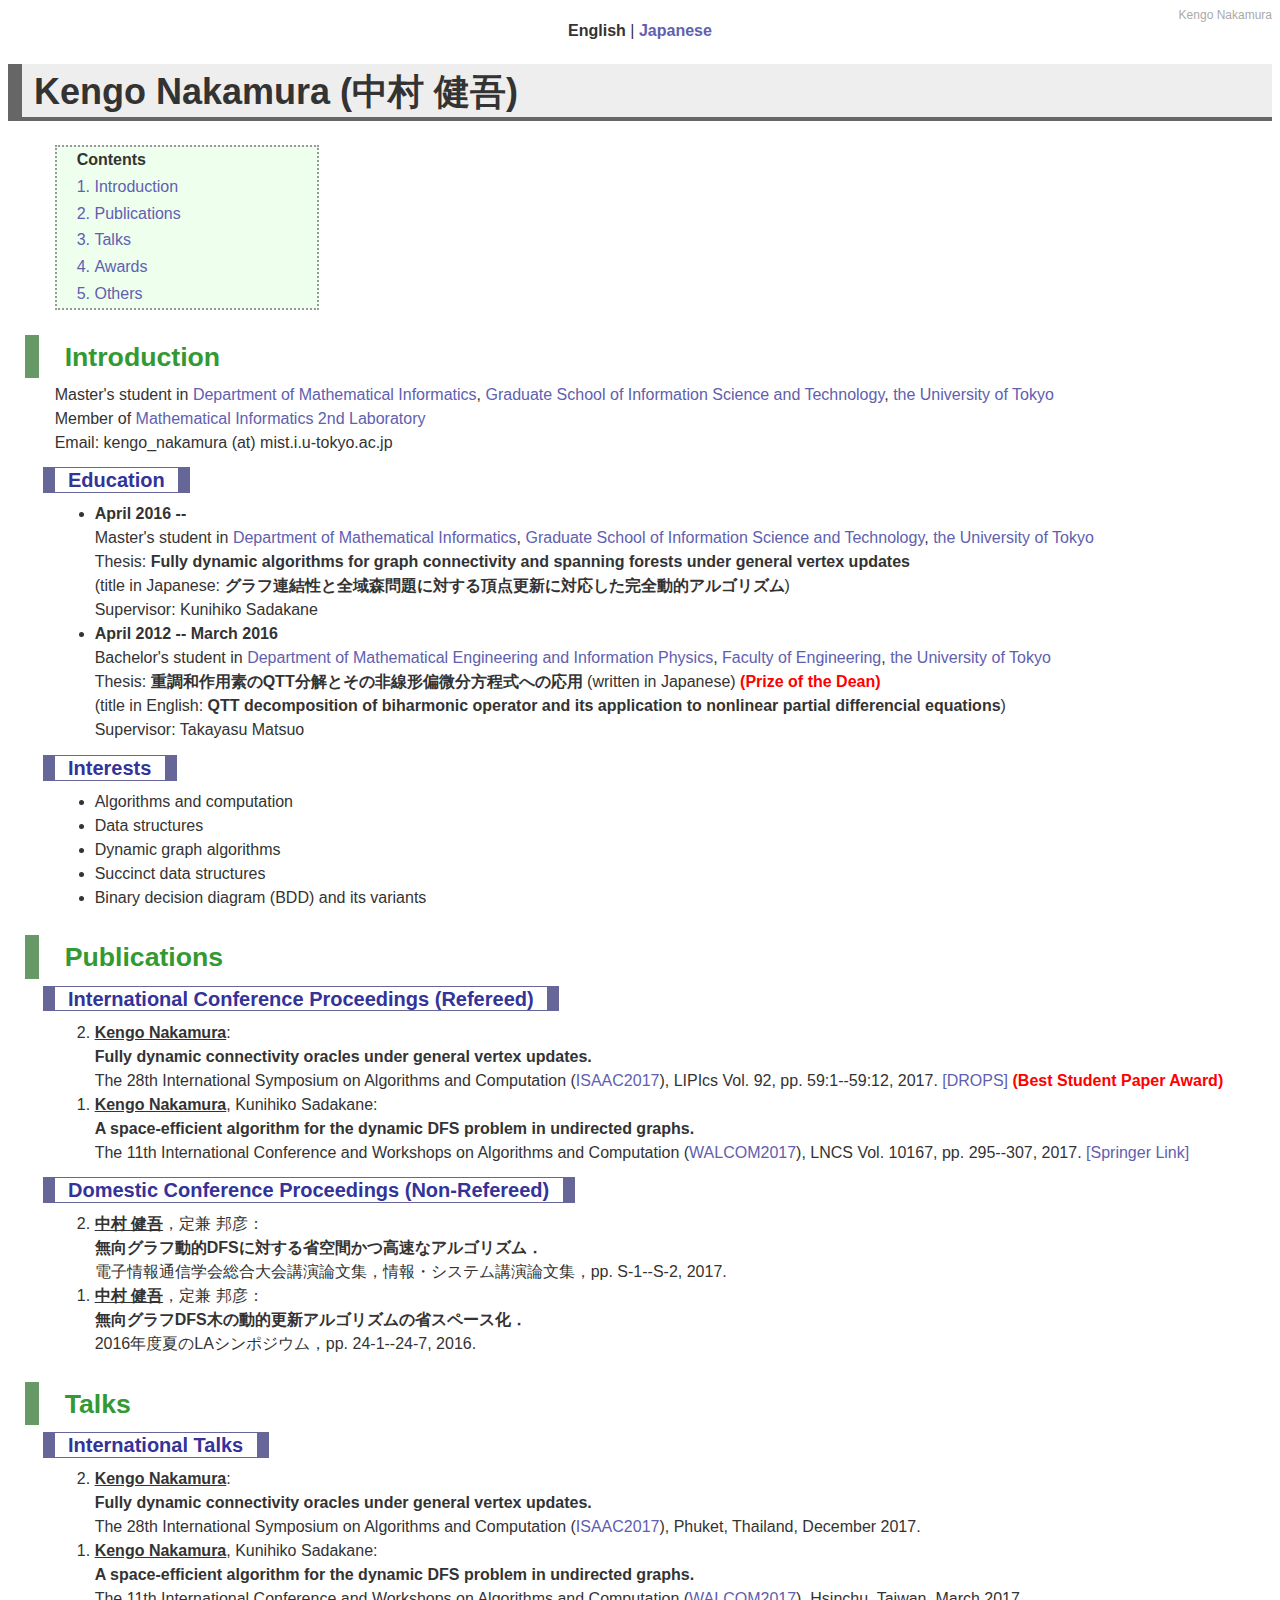
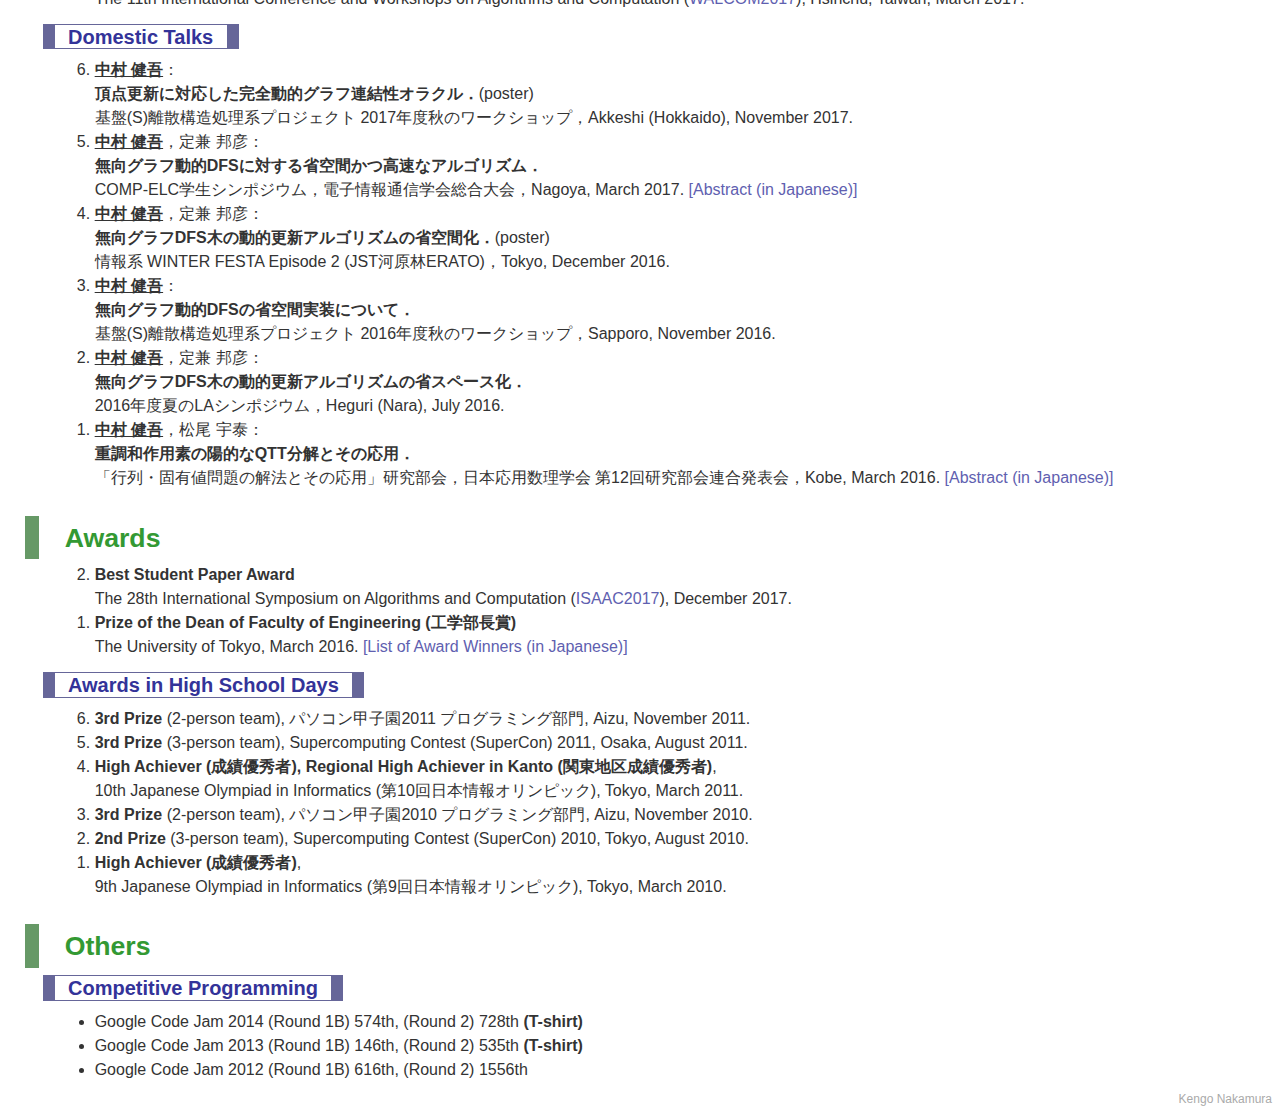
<file: index.html>
<!DOCTYPE HTML PUBLIC "-//W3C//DTD HTML 4.01 Frameset//EN" "http://www.w3.org/TR/html4/frameset.dtd">

<html>

<head>
	<meta http-equiv="Content-Type" content="text/html; charset=UTF-8">
	<link rel="stylesheet" href="style2.css" type="text/css">
	<title>Kengo Nakamura</title>

</head>

<body>
	<div class="Header">Kengo Nakamura</div>
	<center>
		<span class="exagge">English</span> | <span class="exagge"><a href="index_ja.html">Japanese</a></span>
	</center>
	<h1>Kengo Nakamura (中村 健吾)</h1>
	
	<ol start="1" class="Content">
		<span class="exagge">Contents</span>
		<a href="#intro"><li>Introduction</li></a>
		<a href="#publ"><li>Publications</li></a>
		<a href="#talk"><li>Talks</li></a>
		<a href="#award"><li>Awards</li></a>
		<a href="#others"><li>Others</li></a>
	</ol>
	
	<a name="intro"></a>
	<h2><span class="Title">Introduction</span></h2>

	<p class="PText">
		Master's student in <a href="http://www.i.u-tokyo.ac.jp/edu/course/mi/index_e.shtml">Department of Mathematical Informatics</a>,
		<a href="http://www.i.u-tokyo.ac.jp/index_e.shtml">Graduate School of Information Science and Technology</a>,
		<a href="http://www.u-tokyo.ac.jp/en/index.html">the University of Tokyo</a><BR>
		Member of <a href="http://www.misojiro.t.u-tokyo.ac.jp/index-E.html">Mathematical Informatics 2nd Laboratory</a><BR>
		Email: kengo_nakamura (at) mist.i.u-tokyo.ac.jp
	</p>

	<h4><span class="IOTitle">Education</span></h4>
	<ul class="PText">
		<li>
			<span class="exagge">April 2016 --</span><BR>
			Master's student in <a href="http://www.i.u-tokyo.ac.jp/edu/course/mi/index_e.shtml">Department of Mathematical Informatics</a>,
			<a href="http://www.i.u-tokyo.ac.jp/index_e.shtml">Graduate School of Information Science and Technology</a>,
			<a href="http://www.u-tokyo.ac.jp/en/index.html">the University of Tokyo</a><BR>
			Thesis: <span class="ptitle">Fully dynamic algorithms for graph connectivity and spanning forests under general vertex updates</span><BR>
			(title in Japanese: <span class="ptitle">グラフ連結性と全域森問題に対する頂点更新に対応した完全動的アルゴリズム</span>)<BR>
			Supervisor: Kunihiko Sadakane<BR>
		</li>
		<li>
			<span class="exagge">April 2012 -- March 2016</span><BR>
			Bachelor's student in <a href="http://www.keisu.t.u-tokyo.ac.jp/">Department of Mathematical Engineering and Information Physics</a>,
			<a href="https://www.t.u-tokyo.ac.jp/foee/index.html">Faculty of Engineering</a>,
			<a href="http://www.u-tokyo.ac.jp/en/index.html">the University of Tokyo</a><BR>
			Thesis: <span class="ptitle">重調和作用素のQTT分解とその非線形偏微分方程式への応用</span> (written in Japanese) <span class="caution">(Prize of the Dean)</span><BR>
			(title in English: <span class="ptitle">QTT decomposition of biharmonic operator and its application to nonlinear partial differencial equations</span>)<BR>
			Supervisor: Takayasu Matsuo<BR>
		</li>
	</ul>
	
	<h4><span class="IOTitle">Interests</span></h4>
	<ul class="PText">
		<li>Algorithms and computation</li>
		<li>Data structures</li>
		<li>Dynamic graph algorithms</li>
		<li>Succinct data structures</li>
		<li>Binary decision diagram (BDD) and its variants</li>
	</ul>
	
	<a name="publ"></a>
	<h2><span class="Title">Publications</span></h2>
	<h4><span class="IOTitle">International Conference Proceedings (Refereed)</span></h4>
	<ol class="PText" reversed>
		<li>
			<span class="author">Kengo Nakamura</span>:<BR>
			<span class="ptitle">Fully dynamic connectivity oracles under general vertex updates.</span><BR>
			The 28th International Symposium on Algorithms and Computation (<a href="https://saki.siit.tu.ac.th/isaac2017/">ISAAC2017</a>),
			LIPIcs Vol. 92, pp. 59:1--59:12, 2017.
			<a href="http://drops.dagstuhl.de/opus/volltexte/2017/8260/">[DROPS]</a>
			<span class="caution">(Best Student Paper Award)</span>
		</li>
		<li>
			<span class="author">Kengo Nakamura</span>, Kunihiko Sadakane:<BR>
			<span class="ptitle">A space-efficient algorithm for the dynamic DFS problem in undirected graphs.</span><BR>
			The 11th International Conference and Workshops on Algorithms and Computation (<a href="http://walcom2017.nctu.edu.tw/">WALCOM2017</a>),
			LNCS Vol. 10167, pp. 295--307, 2017.
			<a href="https://link.springer.com/chapter/10.1007/978-3-319-53925-6_23">[Springer Link]</a>
		</li>
	</ol>
	<h4><span class="IOTitle">Domestic Conference Proceedings (Non-Refereed)</span></h4>
	<ol class="PText" reversed>
		<li>
			<span class="author">中村 健吾</span>，定兼 邦彦：<BR>
			<span class="ptitle">無向グラフ動的DFSに対する省空間かつ高速なアルゴリズム．</span><BR>
			電子情報通信学会総合大会講演論文集，情報・システム講演論文集，pp. S-1--S-2, 2017.
		</li>
		<li>
			<span class="author">中村 健吾</span>，定兼 邦彦：<BR>
			<span class="ptitle">無向グラフDFS木の動的更新アルゴリズムの省スペース化．</span><BR>
			2016年度夏のLAシンポジウム，pp. 24-1--24-7, 2016.
		</li>
	</ol>
	
	<a name="talk"></a>
	<h2><span class="Title">Talks</span></h2>
	<h4><span class="IOTitle">International Talks</span></h4>
	<ol class="PText" reversed>
		<li>
			<span class="author">Kengo Nakamura</span>:<BR>
			<span class="ptitle">Fully dynamic connectivity oracles under general vertex updates.</span><BR>
			The 28th International Symposium on Algorithms and Computation (<a href="https://saki.siit.tu.ac.th/isaac2017/">ISAAC2017</a>),
			Phuket, Thailand, December 2017.
		</li>
		<li>
			<span class="author">Kengo Nakamura</span>, Kunihiko Sadakane:<BR>
			<span class="ptitle">A space-efficient algorithm for the dynamic DFS problem in undirected graphs.</span><BR>
			The 11th International Conference and Workshops on Algorithms and Computation (<a href="http://walcom2017.nctu.edu.tw/">WALCOM2017</a>),
			Hsinchu, Taiwan, March 2017.
		</li>
	</ol>
	<h4><span class="IOTitle">Domestic Talks</span></h4>
	<ol class="PText" reversed>
		<li>
			<span class="author">中村 健吾</span>：<BR>
			<span class="ptitle">頂点更新に対応した完全動的グラフ連結性オラクル．</span>(poster)<BR>
			基盤(S)離散構造処理系プロジェクト 2017年度秋のワークショップ，Akkeshi (Hokkaido), November 2017.
		</li>
		<li>
			<span class="author">中村 健吾</span>，定兼 邦彦：<BR>
			<span class="ptitle">無向グラフ動的DFSに対する省空間かつ高速なアルゴリズム．</span><BR>
			COMP-ELC学生シンポジウム，電子情報通信学会総合大会，Nagoya, March 2017.
			<a href="http://www.gakkai-web.net/gakkai/ieice/G_2017/Settings/ab/ds_01_001.html">[Abstract (in Japanese)]</a>
		</li>
		<li>
			<span class="author">中村 健吾</span>，定兼 邦彦：<BR>
			<span class="ptitle">無向グラフDFS木の動的更新アルゴリズムの省空間化．</span>(poster)<BR>
			情報系 WINTER FESTA Episode 2 (JST河原林ERATO)，Tokyo, December 2016.
		</li>
		<li>
			<span class="author">中村 健吾</span>：<BR>
			<span class="ptitle">無向グラフ動的DFSの省空間実装について．</span><BR>
			基盤(S)離散構造処理系プロジェクト 2016年度秋のワークショップ，Sapporo, November 2016.
		</li>
		<li>
			<span class="author">中村 健吾</span>，定兼 邦彦：<BR>
			<span class="ptitle">無向グラフDFS木の動的更新アルゴリズムの省スペース化．</span><BR>
			2016年度夏のLAシンポジウム，Heguri (Nara), July 2016.
		</li>
		<li>
			<span class="author">中村 健吾</span>，松尾 宇泰：<BR>
			<span class="ptitle">重調和作用素の陽的なQTT分解とその応用．</span><BR>
			「行列・固有値問題の解法とその応用」研究部会，日本応用数理学会 第12回研究部会連合発表会，Kobe, March 2016.
			<a href="http://union2016.jsiam.org/program#729">[Abstract (in Japanese)]</a>
		</li>
	</ol>
	
	<a name="award"></a>
	<h2><span class="Title">Awards</span></h2>
	<ol class="PText" reversed>
		<li>
			<span class="ptitle">Best Student Paper Award</span><BR>
			The 28th International Symposium on Algorithms and Computation (<a href="https://saki.siit.tu.ac.th/isaac2017/">ISAAC2017</a>), December 2017.
		</li>
		<li>
			<span class="ptitle">Prize of the Dean of Faculty of Engineering (工学部長賞)</span><BR>
			The University of Tokyo, March 2016.
			<a href="https://www.t.u-tokyo.ac.jp/shared/topics/data/setnws_20160328102301518971672352_634437.pdf">[List of Award Winners (in Japanese)]</a>
		</li>
	</ol>
	<h4><span class="IOTitle">Awards in High School Days</span></h4>
	<ol class="PText" reversed>
		<li>
			<span class="ptitle">3rd Prize</span> (2-person team), パソコン甲子園2011 プログラミング部門, Aizu, November 2011.
		</li>
		<li>
			<span class="ptitle">3rd Prize</span> (3-person team), Supercomputing Contest (SuperCon) 2011, Osaka, August 2011.
		</li>
		<li>
			<span class="ptitle">High Achiever (成績優秀者), Regional High Achiever in Kanto (関東地区成績優秀者)</span>,<BR>
			10th Japanese Olympiad in Informatics (第10回日本情報オリンピック), Tokyo, March 2011.
		</li>
		<li>
			<span class="ptitle">3rd Prize</span> (2-person team), パソコン甲子園2010 プログラミング部門, Aizu, November 2010.
		</li>
		<li>
			<span class="ptitle">2nd Prize</span> (3-person team), Supercomputing Contest (SuperCon) 2010, Tokyo, August 2010.
		</li>
		<li>
			<span class="ptitle">High Achiever (成績優秀者)</span>,<BR>
			9th Japanese Olympiad in Informatics (第9回日本情報オリンピック), Tokyo, March 2010.
		</li>
	</ol>
	
	<a name="others"></a>
	<h2><span class="Title">Others</span></h2>
	<h4><span class="IOTitle">Competitive Programming</span></h4>
	<ul class="PText">
		<li>Google Code Jam 2014 (Round 1B) 574th, (Round 2) 728th <span class="exagge">(T-shirt)</span></li>
		<li>Google Code Jam 2013 (Round 1B) 146th, (Round 2) 535th <span class="exagge">(T-shirt)</span></li>
		<li>Google Code Jam 2012 (Round 1B) 616th, (Round 2) 1556th</li>
	</ul>
	
	<div class="Header">Kengo Nakamura</div>
</body>

</html>
</file>
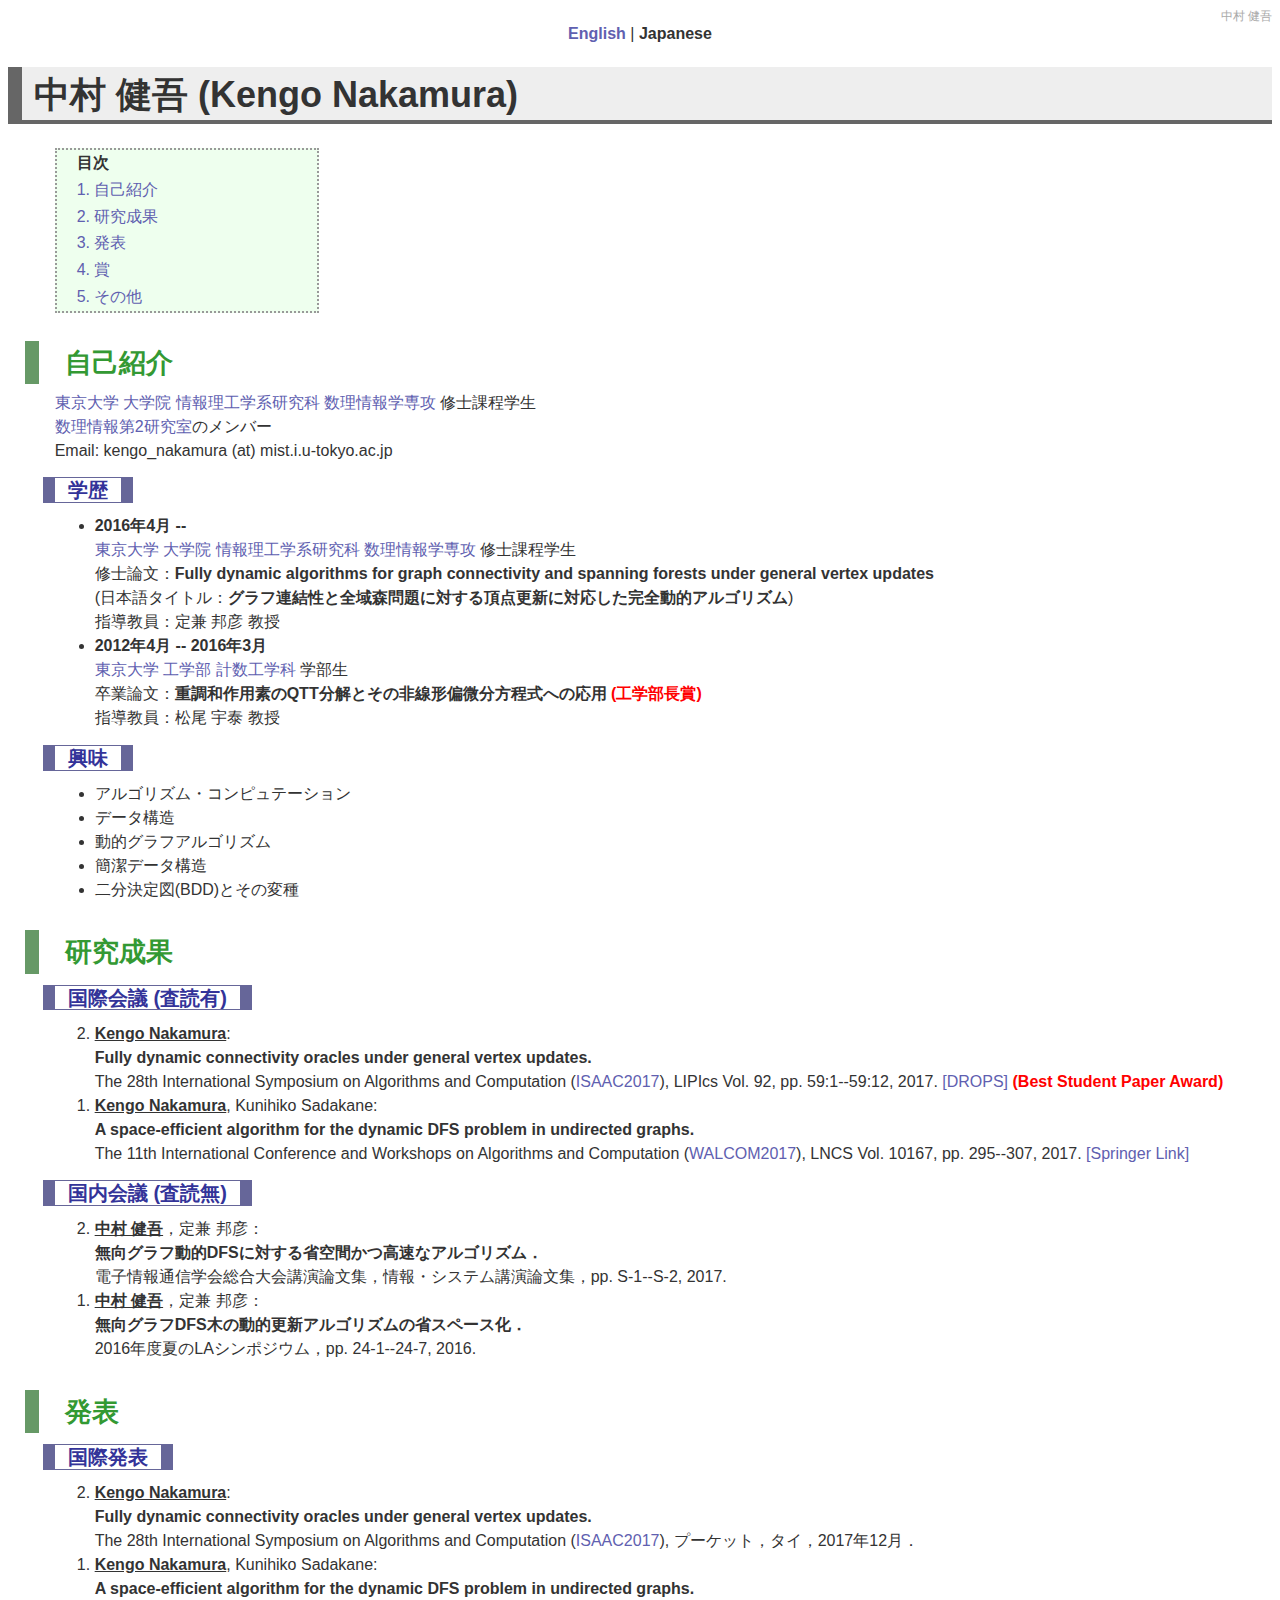
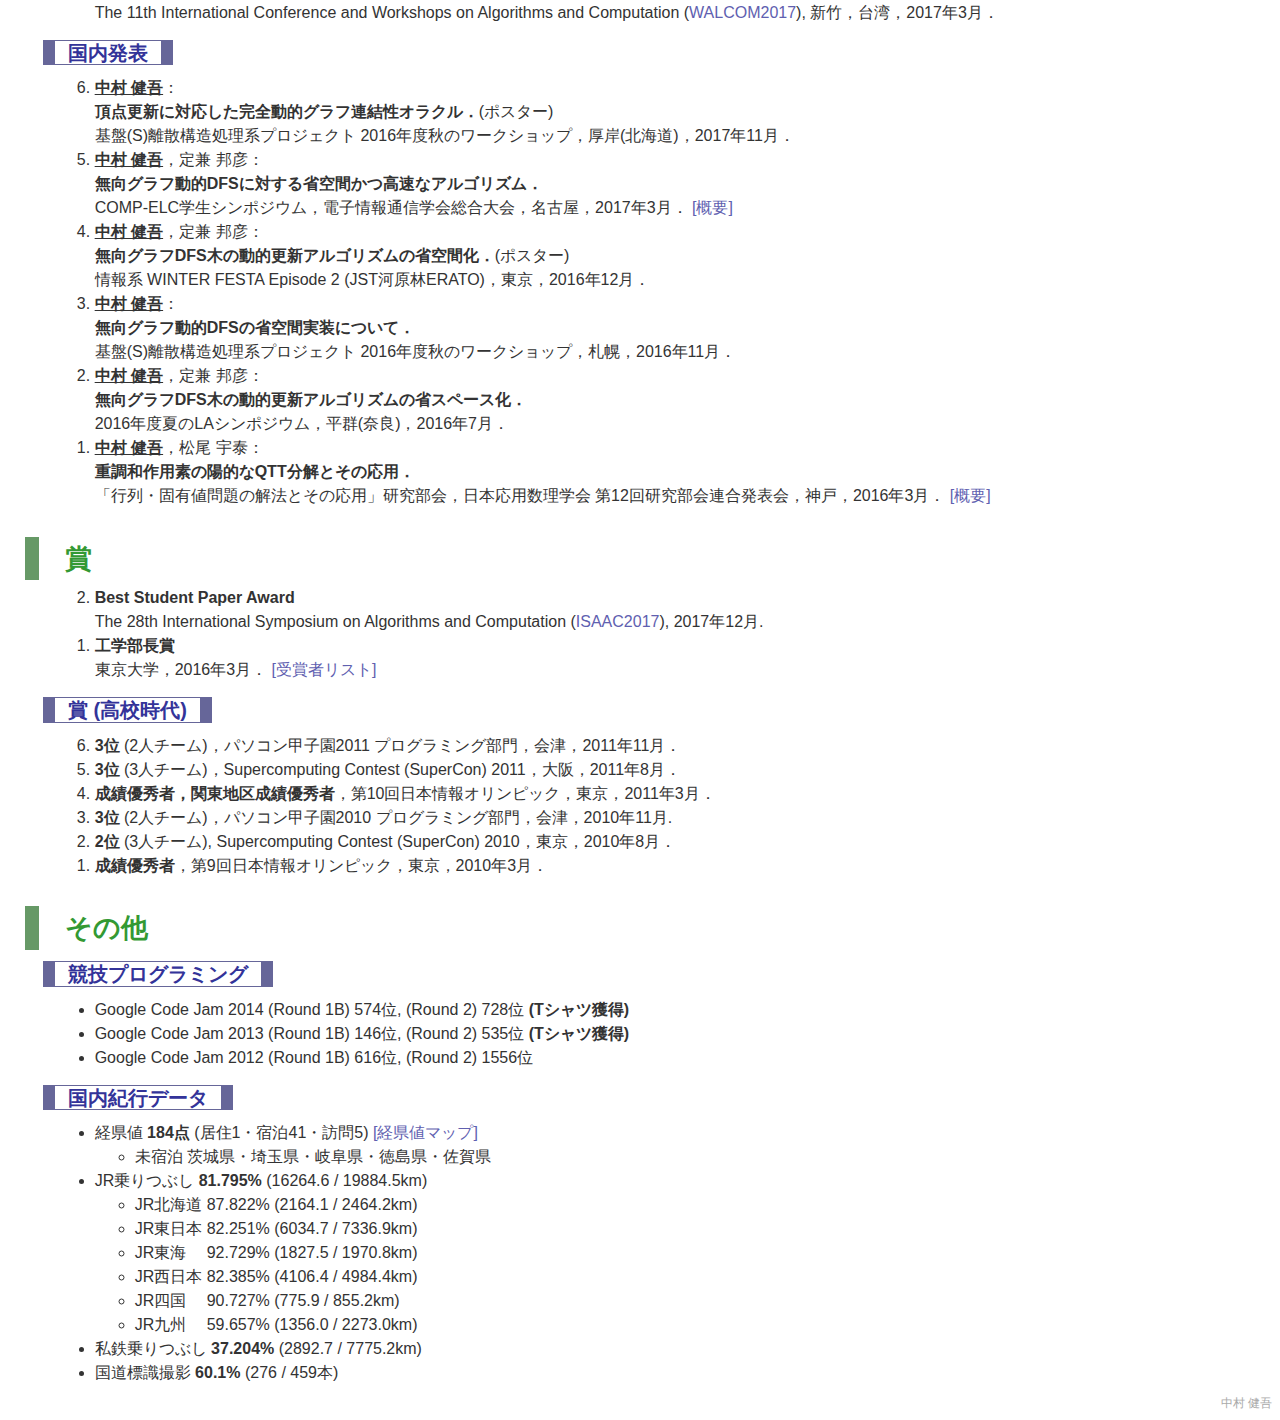
<file: index_ja.html>
<!DOCTYPE HTML PUBLIC "-//W3C//DTD HTML 4.01 Frameset//EN" "http://www.w3.org/TR/html4/frameset.dtd">

<html>

<head>
	<meta http-equiv="Content-Type" content="text/html; charset=UTF-8">
	<link rel="stylesheet" href="style2.css" type="text/css">
	<title>中村 健吾</title>

</head>

<body>
	<div class="Header">中村 健吾</div>
	<center>
		<span class="exagge"><a href="index.html">English</a></span> | <span class="exagge">Japanese</span>
	</center>
	<h1>中村 健吾 (Kengo Nakamura)</h1>
	
	<ol start="1" class="Content">
		<span class="exagge">目次</span>
		<a href="#intro"><li>自己紹介</li></a>
		<a href="#publ"><li>研究成果</li></a>
		<a href="#talk"><li>発表</li></a>
		<a href="#award"><li>賞</li></a>
		<a href="#others"><li>その他</li></a>
	</ol>
	
	<a name="intro"></a>
	<h2><span class="Title">自己紹介</span></h2>

	<p class="PText">
		<a href="http://www.u-tokyo.ac.jp/index_j.html">東京大学</a>
		<a href="http://www.i.u-tokyo.ac.jp/">大学院 情報理工学系研究科</a>
		<a href="http://www.i.u-tokyo.ac.jp/edu/course/mi/index.shtml">数理情報学専攻</a> 修士課程学生<BR>
		<a href="http://misojiro.t.u-tokyo.ac.jp/">数理情報第2研究室</a>のメンバー<BR>
		Email: kengo_nakamura (at) mist.i.u-tokyo.ac.jp
	</p>

	<h4><span class="IOTitle">学歴</span></h4>
	<ul class="PText">
		<li>
			<span class="exagge">2016年4月 --</span><BR>
			<a href="http://www.u-tokyo.ac.jp/index_j.html">東京大学</a>
			<a href="http://www.i.u-tokyo.ac.jp/">大学院 情報理工学系研究科</a>
			<a href="http://www.i.u-tokyo.ac.jp/edu/course/mi/index.shtml">数理情報学専攻</a> 修士課程学生<BR>
			修士論文：<span class="ptitle">Fully dynamic algorithms for graph connectivity and spanning forests under general vertex updates</span><BR>
			(日本語タイトル：<span class="ptitle">グラフ連結性と全域森問題に対する頂点更新に対応した完全動的アルゴリズム</span>)<BR>
			指導教員：定兼 邦彦 教授<BR>
		</li>
		<li>
			<span class="exagge">2012年4月 -- 2016年3月</span><BR>
			<a href="http://www.u-tokyo.ac.jp/index_j.html">東京大学</a>
			<a href="https://www.t.u-tokyo.ac.jp/foe/index.html">工学部</a>
			<a href="http://www.keisu.t.u-tokyo.ac.jp/">計数工学科</a> 学部生<BR>
			卒業論文：<span class="ptitle">重調和作用素のQTT分解とその非線形偏微分方程式への応用</span>
			<span class="caution">(工学部長賞)</span><BR>
			指導教員：松尾 宇泰 教授<BR>
		</li>
	</ul>
	
	<h4><span class="IOTitle">興味</span></h4>
	<ul class="PText">
		<li>アルゴリズム・コンピュテーション</li>
		<li>データ構造</li>
		<li>動的グラフアルゴリズム</li>
		<li>簡潔データ構造</li>
		<li>二分決定図(BDD)とその変種</li>
	</ul>

	<a name="publ"></a>
	<h2><span class="Title">研究成果</span></h2>
	<h4><span class="IOTitle">国際会議 (査読有)</span></h4>
	<ol class="PText" reversed>
		<li>
			<span class="author">Kengo Nakamura</span>:<BR>
			<span class="ptitle">Fully dynamic connectivity oracles under general vertex updates.</span><BR>
			The 28th International Symposium on Algorithms and Computation (<a href="https://saki.siit.tu.ac.th/isaac2017/">ISAAC2017</a>),
			LIPIcs Vol. 92, pp. 59:1--59:12, 2017.
			<a href="http://drops.dagstuhl.de/opus/volltexte/2017/8260/">[DROPS]</a>
			<span class="caution">(Best Student Paper Award)</span>
		</li>
		<li>
			<span class="author">Kengo Nakamura</span>, Kunihiko Sadakane:<BR>
			<span class="ptitle">A space-efficient algorithm for the dynamic DFS problem in undirected graphs.</span><BR>
			The 11th International Conference and Workshops on Algorithms and Computation (<a href="http://walcom2017.nctu.edu.tw/">WALCOM2017</a>),
			LNCS Vol. 10167, pp. 295--307, 2017.
			<a href="https://link.springer.com/chapter/10.1007/978-3-319-53925-6_23">[Springer Link]</a>
		</li>
	</ol>
	<h4><span class="IOTitle">国内会議 (査読無)</span></h4>
	<ol class="PText" reversed>
		<li>
			<span class="author">中村 健吾</span>，定兼 邦彦：<BR>
			<span class="ptitle">無向グラフ動的DFSに対する省空間かつ高速なアルゴリズム．</span><BR>
			電子情報通信学会総合大会講演論文集，情報・システム講演論文集，pp. S-1--S-2, 2017.
		</li>
		<li>
			<span class="author">中村 健吾</span>，定兼 邦彦：<BR>
			<span class="ptitle">無向グラフDFS木の動的更新アルゴリズムの省スペース化．</span><BR>
			2016年度夏のLAシンポジウム，pp. 24-1--24-7, 2016.
		</li>
	</ol>
	
	<a name="talk"></a>
	<h2><span class="Title">発表</span></h2>
	<h4><span class="IOTitle">国際発表</span></h4>
	<ol class="PText" reversed>
		<li>
			<span class="author">Kengo Nakamura</span>:<BR>
			<span class="ptitle">Fully dynamic connectivity oracles under general vertex updates.</span><BR>
			The 28th International Symposium on Algorithms and Computation (<a href="https://saki.siit.tu.ac.th/isaac2017/">ISAAC2017</a>),
			プーケット，タイ，2017年12月．
		</li>
		<li>
			<span class="author">Kengo Nakamura</span>, Kunihiko Sadakane:<BR>
			<span class="ptitle">A space-efficient algorithm for the dynamic DFS problem in undirected graphs.</span><BR>
			The 11th International Conference and Workshops on Algorithms and Computation (<a href="http://walcom2017.nctu.edu.tw/">WALCOM2017</a>),
			新竹，台湾，2017年3月．
		</li>
	</ol>
	<h4><span class="IOTitle">国内発表</span></h4>
	<ol class="PText" reversed>
		<li>
			<span class="author">中村 健吾</span>：<BR>
			<span class="ptitle">頂点更新に対応した完全動的グラフ連結性オラクル．</span>(ポスター)<BR>
			基盤(S)離散構造処理系プロジェクト 2016年度秋のワークショップ，厚岸(北海道)，2017年11月．
		</li>
		<li>
			<span class="author">中村 健吾</span>，定兼 邦彦：<BR>
			<span class="ptitle">無向グラフ動的DFSに対する省空間かつ高速なアルゴリズム．</span><BR>
			COMP-ELC学生シンポジウム，電子情報通信学会総合大会，名古屋，2017年3月．
			<a href="http://www.gakkai-web.net/gakkai/ieice/G_2017/Settings/ab/ds_01_001.html">[概要]</a>
		</li>
		<li>
			<span class="author">中村 健吾</span>，定兼 邦彦：<BR>
			<span class="ptitle">無向グラフDFS木の動的更新アルゴリズムの省空間化．</span>(ポスター)<BR>
			情報系 WINTER FESTA Episode 2 (JST河原林ERATO)，東京，2016年12月．
		</li>
		<li>
			<span class="author">中村 健吾</span>：<BR>
			<span class="ptitle">無向グラフ動的DFSの省空間実装について．</span><BR>
			基盤(S)離散構造処理系プロジェクト 2016年度秋のワークショップ，札幌，2016年11月．
		</li>
		<li>
			<span class="author">中村 健吾</span>，定兼 邦彦：<BR>
			<span class="ptitle">無向グラフDFS木の動的更新アルゴリズムの省スペース化．</span><BR>
			2016年度夏のLAシンポジウム，平群(奈良)，2016年7月．
		</li>
		<li>
			<span class="author">中村 健吾</span>，松尾 宇泰：<BR>
			<span class="ptitle">重調和作用素の陽的なQTT分解とその応用．</span><BR>
			「行列・固有値問題の解法とその応用」研究部会，日本応用数理学会 第12回研究部会連合発表会，神戸，2016年3月．
			<a href="http://union2016.jsiam.org/program#729">[概要]</a>
		</li>
	</ol>
	
	<a name="award"></a>
	<h2><span class="Title">賞</span></h2>
	<ol class="PText" reversed>
		<li>
			<span class="ptitle">Best Student Paper Award</span><BR>
			The 28th International Symposium on Algorithms and Computation (<a href="https://saki.siit.tu.ac.th/isaac2017/">ISAAC2017</a>), 2017年12月.
		</li>
		<li>
			<span class="ptitle">工学部長賞</span><BR>
			東京大学，2016年3月．
			<a href="https://www.t.u-tokyo.ac.jp/shared/topics/data/setnws_20160328102301518971672352_634437.pdf">[受賞者リスト]</a>
		</li>
	</ol>
	<h4><span class="IOTitle">賞 (高校時代)</span></h4>
	<ol class="PText" reversed>
		<li>
			<span class="ptitle">3位</span> (2人チーム)，パソコン甲子園2011 プログラミング部門，会津，2011年11月．
		</li>
		<li>
			<span class="ptitle">3位</span> (3人チーム)，Supercomputing Contest (SuperCon) 2011，大阪，2011年8月．
		</li>
		<li>
			<span class="ptitle">成績優秀者，関東地区成績優秀者</span>，第10回日本情報オリンピック，東京，2011年3月．
		</li>
		<li>
			<span class="ptitle">3位</span> (2人チーム)，パソコン甲子園2010 プログラミング部門，会津，2010年11月.
		</li>
		<li>
			<span class="ptitle">2位</span> (3人チーム), Supercomputing Contest (SuperCon) 2010，東京，2010年8月．
		</li>
		<li>
			<span class="ptitle">成績優秀者</span>，第9回日本情報オリンピック，東京，2010年3月．
		</li>
	</ol>
	
	<a name="others"></a>
	<h2><span class="Title">その他</span></h2>
	<h4><span class="IOTitle">競技プログラミング</span></h4>
	<ul class="PText">
		<li>Google Code Jam 2014 (Round 1B) 574位, (Round 2) 728位 <span class="exagge">(Tシャツ獲得)</span></li>
		<li>Google Code Jam 2013 (Round 1B) 146位, (Round 2) 535位 <span class="exagge">(Tシャツ獲得)</span></li>
		<li>Google Code Jam 2012 (Round 1B) 616位, (Round 2) 1556位</li>
	</ul>

	<h4><span class="IOTitle">国内紀行データ</span></h4>
	<ul class="PText">
		<li>経県値 <span class="exagge">184点</span> (居住1・宿泊41・訪問5)
		<a href="http://uub.jp/kkn/km.cgi?MAP=44444443443454444444344444444444444344443444444&CAT=%90%B6%8AU%8Co%8C%A7%92l">[経県値マップ]</a>
		<ul>
			<li>未宿泊 茨城県・埼玉県・岐阜県・徳島県・佐賀県</li>
		</ul></li>
		<li>JR乗りつぶし <span class="exagge">81.795%</span> (16264.6 / 19884.5km)
		<ul>
			<li>JR北海道 87.822% (2164.1 / 2464.2km)</li>
			<li>JR東日本 82.251% (6034.7 / 7336.9km)</li>
			<li>JR東海　 92.729% (1827.5 / 1970.8km)</li>
			<li>JR西日本 82.385% (4106.4 / 4984.4km)</li>
			<li>JR四国　 90.727% (775.9 / 855.2km)</li>
			<li>JR九州　 59.657% (1356.0 / 2273.0km)</li>
		</ul>
		</li>
		<li>私鉄乗りつぶし <span class="exagge">37.204%</span> (2892.7 / 7775.2km)</li>
		<li>国道標識撮影 <span class="exagge">60.1%</span> (276 / 459本)</li>
	</ul>
	
	<div class="Header">中村 健吾</div>
</body>

</html>
</file>
<file: style2.css>
@font-face{
  font-family: "Original Yu Gothic";
  src: local("Yu Gothic");
  font-weight: 300;
}

@font-face{
  font-family: "Original Yu Gothic";
  src: local("Yu Gothic");
  font-weight: 500;
}

@font-face{
  font-family: "Original Yu Gothic";
  src: local("Yu Gothic");
  font-weight: bold;
}
@font-face {
  font-family: "Helvetica Neue";
  src: local("Helvetica Neue Regular");
  font-weight: 100;
}
@font-face {
  font-family: "Helvetica Neue";
  src: local("Helvetica Neue Regular");
  font-weight: 200;
}

/* �S�̂̃X�^�C�� */

html {
	font-family: -apple-system, BlinkMacSystemFont, "Helvetica Neue", "Original Yu Gothic", "Yu Gothic", YuGothic, Arial, Meiryo, "M+ 1p", sans-serif;
}
/* IE10�ȏ� */
@media all and (-ms-high-contrast: none)  {
  html {
    font-family: Arial, Meiryo, sans-serif;
  }
}
@media all and (-ms-high-contrast: active) {
  html {
    font-family: Arial, Meiryo, sans-serif;
  }
}

body {
	background-color: white;
	color: #333333;
	font-size: 12pt;
	
}

/* �w�b�_�[(�t�b�^�[�������) */

.Header {
	text-align: right;
	color: #aaaaaa; font-size: 9pt;
}

/* �^�C�g�� (h1) */

h1 {
	color: #333333; font-size: 27pt;
	border-color: #666666; border-width: 0pt 0pt 3.5pt 11pt; border-style: solid;
	background-color: #eeeeee;
	padding: 3pt 0pt 0pt 9pt;
}

/* �e���^�C�g�� (h2) */

h2 {
	margin: 24pt 0px 0px 13pt;
}
h2 .Title {
	color: #339933; font-size: 20pt;
	border-color: #669966; border-width: 0pt 0pt 0pt 11pt; border-style: solid;
	padding: 5pt 19pt 5pt 19pt;
}

/* ��Փx�E�_���\�� (h3) */

h3 {
	text-align: right;
}
h3 .Term {
	color: #999999; font-size: 15pt;
	border-color: #999999; border-width: 1pt 7.5pt 1pt 7.5pt; border-style: solid;
	padding: 0pt 7.5pt;
}

/* �T�u�^�C�g�� (h4) */

h4{
	margin: 11pt 0pt 0pt 26pt;
}
h4 .IOTitle {
	color: #333399; font-size: 15pt;
	border-color: #666699; border-width: 1pt 9pt; border-style: solid;
	padding: 0.7pt 10pt 0.7pt 10pt;
}

/* �T�u���j���[ (h5) */
h5{
	margin: 7.5pt 0pt 0pt 57pt;
}
h5 .SubTitle {
	color: #999933; font-size: 12pt;
	border-color: #999966; border-width: 1pt 6pt; border-style: solid;
	padding: 1.5pt 11pt 1.5pt 11pt;
}

/* ���o�͗�̃e�L�X�g */

pre {
	font-size: 12pt;
	font-family: "Courier New", Courier, monospace;
	margin: 3pt 0pt 3pt 60pt;
	padding: 0pt 0pt 0pt 15pt;
	background-color: #eeffee;
	border-color: #999999; border-width: 0pt 0pt 0pt 1.5pt; border-style: dotted;
}

/* �e�[�u���֘A */

table {
	empty-cells: hide;
	margin: 0pt 0pt 0pt 60pt;
}
td, th {
	border-collapse: collapse;
	padding: 2pt 3pt;
}
.tMenu {
	background-color: #e0e0e0;
}
.ct {
	text-align: center;
}

.author {
	font-weight: bold;
	text-decoration: underline;
}
.caution {
	font-weight: bold;
	color: red;
}
.exagge {
	font-weight: bold;
}
.ptitle {
	font-weight: bold;
}

/* ���̑���� */

.PText {
	line-height: 150%;
	margin: 7.5pt 0pt 7.5pt 35pt;
}

.Content {
	font-size: 12pt;
	margin: 3pt 0pt 3pt 35pt;
	padding: 0pt 0pt 0pt 15pt;
	background-color: #eeffee;
	border: 1.5pt dotted #999999;
	width: 180pt;
	list-style-position: inside;
	line-height: 167%;
}

.OnMouse:hover {
	background-color: #eeeeff;
}

a { text-decoration: none; color: #6060b0; }
a:hover { color: white; background-color: #6060b0; }
</file>
